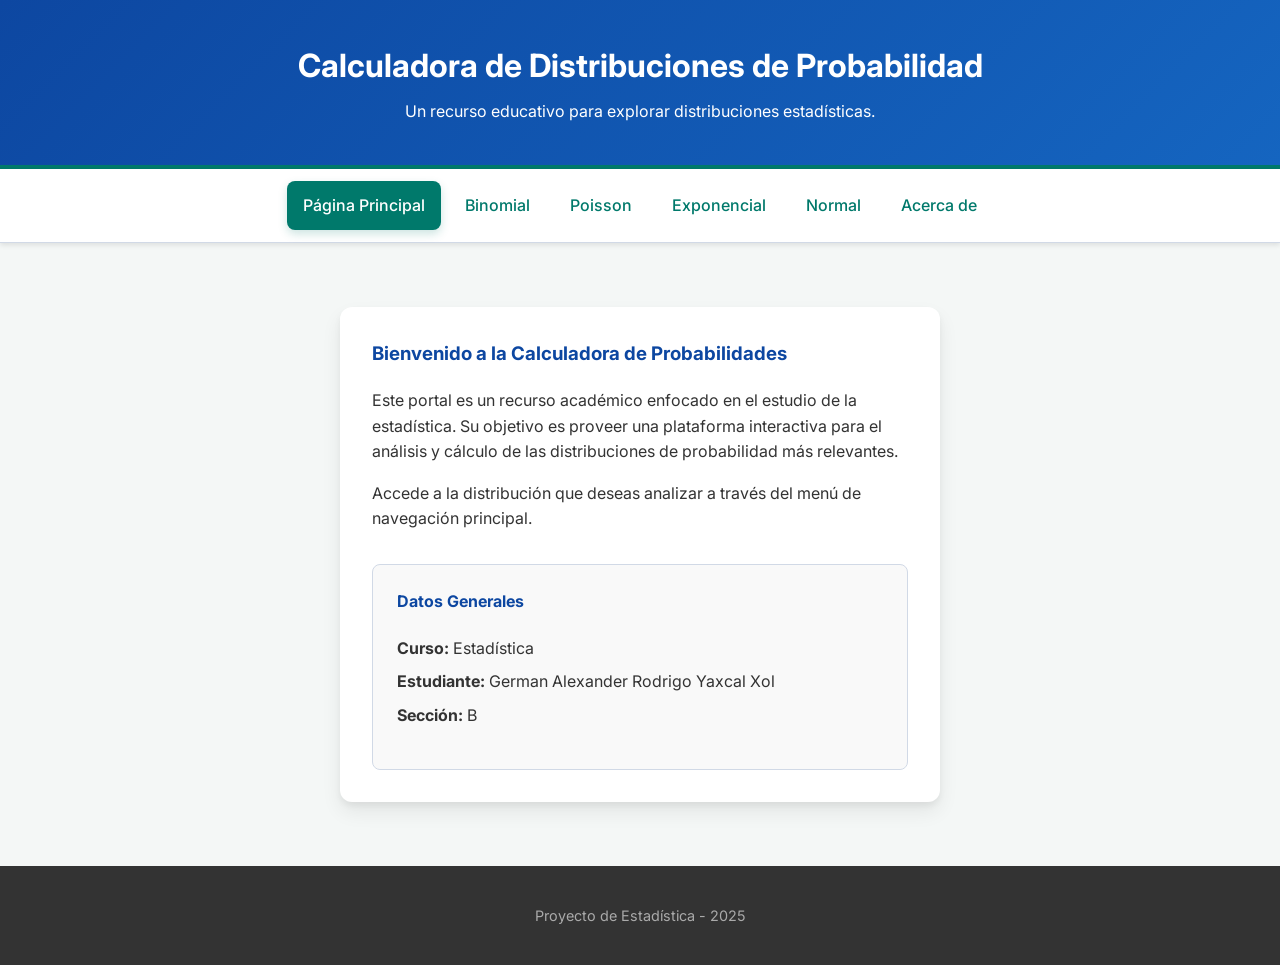
<file: index.html>
<!DOCTYPE html>
<html lang="es">
<head>
    <meta charset="UTF-8">
    <meta name="viewport" content="width=device-width, initial-scale=1.0">
    <title>Página Principal - Calculadora de Probabilidades</title>
    <link rel="stylesheet" href="style.css">
    <link rel="stylesheet" href="https://cdnjs.cloudflare.com/ajax/libs/font-awesome/6.5.2/css/all.min.css">
</head>
<body>
    
    <header>
        <h1>Calculadora de Distribuciones de Probabilidad</h1>
        <p>Un recurso educativo para explorar distribuciones estadísticas.</p>
    </header>

    <nav class="menu-navegacion">
        <a href="index.html" class="active">Página Principal</a>
        <a href="binomial.html">Binomial</a>
        <a href="poisson.html">Poisson</a>
        <a href="exponencial.html">Exponencial</a>
        <a href="normal.html">Normal</a>
        <a href="acerca_de.html">Acerca de</a>
    </nav>

    <main>
        <section class="contenedor">
            <div id="info">
                <h3>Bienvenido a la Calculadora de Probabilidades</h3>
                <p>
                    Este portal es un recurso académico enfocado en el estudio de la estadística. Su objetivo
                     es proveer una plataforma interactiva para el análisis y cálculo de las distribuciones de probabilidad más relevantes.
                </p>
                <p>
                    Accede a la distribución que deseas analizar a través del menú de navegación principal.
            </div>

            <div class="datos-curso">
                <h4>Datos Generales</h4>
                <ul>
                    <li><strong>Curso:</strong> Estadística</li>
                    <li><strong>Estudiante:</strong> German Alexander Rodrigo Yaxcal Xol</li>
                    <li><strong>Sección:</strong> B </li>
                </ul>
            </div>
        </section>
    </main>

    <footer>
        <p>Proyecto de Estadística - 2025</p>
    </footer>

</body>
</html>
</file>
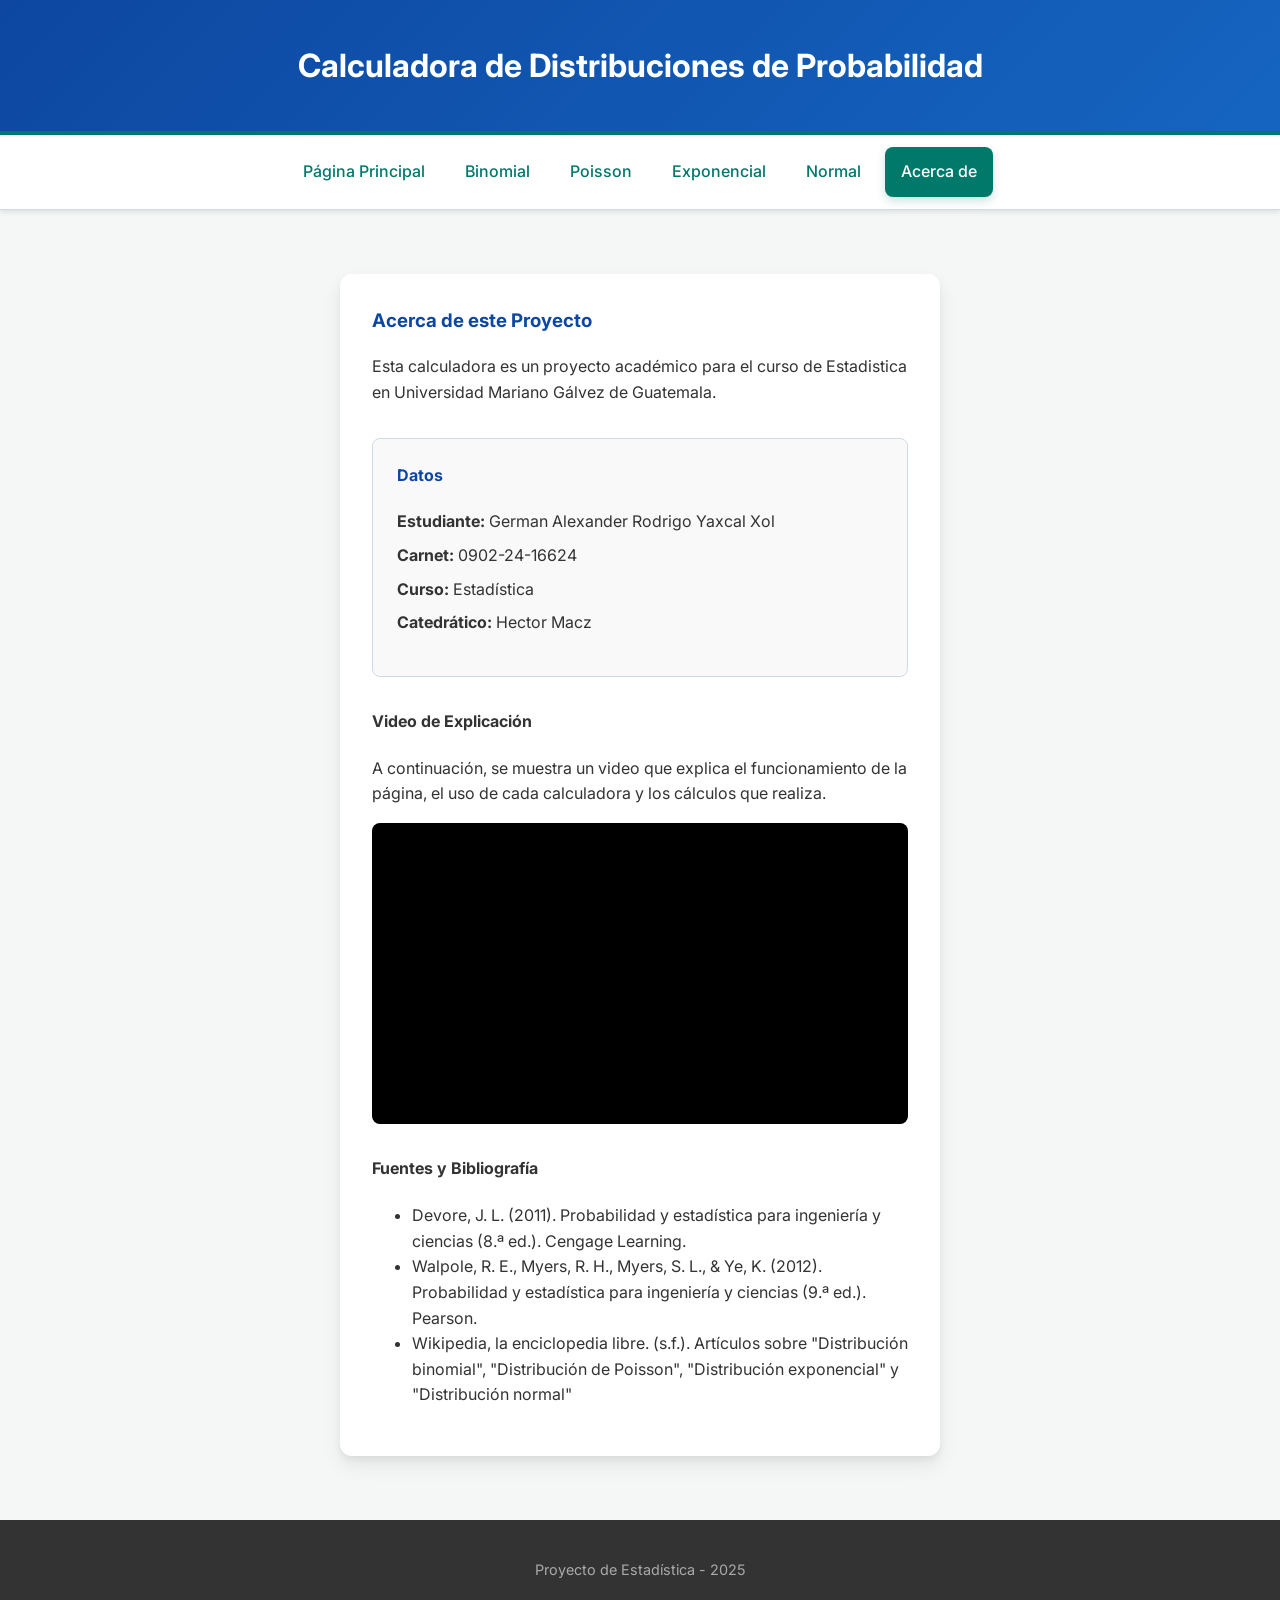
<file: acerca_de.html>
<!DOCTYPE html>
<html lang="es">
<head>
    <meta charset="UTF-8">
    <meta name="viewport" content="width=device-width, initial-scale=1.0">
    <title>Acerca de - Calculadora de Probabilidades</title>
    <link rel="stylesheet" href="style.css">
    <link rel="stylesheet" href="https://cdnjs.cloudflare.com/ajax/libs/font-awesome/6.5.2/css/all.min.css">
</head>
<body>
    
    <header>
        <h1>Calculadora de Distribuciones de Probabilidad</h1>
    </header>

    <nav class="menu-navegacion">
        <a href="index.html">Página Principal</a>
        <a href="binomial.html">Binomial</a>
        <a href="poisson.html">Poisson</a>
        <a href="exponencial.html">Exponencial</a>
        <a href="normal.html">Normal</a>
        <a href="acerca_de.html" class="active">Acerca de</a>
    </nav>

    <main>
        <section class="contenedor">
            <div id="info">
                <h3>Acerca de este Proyecto</h3>
                <p>
                    Esta calculadora es un proyecto académico para el curso de 
                    Estadistica en Universidad Mariano Gálvez de Guatemala.
                </p>
            </div>

            <div class="datos-curso">
                <h4>Datos</h4>
                <ul>
                    <li><strong>Estudiante:</strong> German Alexander Rodrigo Yaxcal Xol </li>
                    <li><strong>Carnet:</strong> 0902-24-16624 </li>
                    <li><strong>Curso:</strong> Estadística </li>
                    <li><strong>Catedrático:</strong> Hector Macz</li>
                </ul>
            </div>

            <div id="info" style="margin-top: 2rem;">
                <h4>Video de Explicación</h4>
                <p>
                    A continuación, se muestra un video que explica el funcionamiento 
                    de la página, el uso de cada calculadora y los cálculos que realiza.
                </p>
                <div class="video-container">
                    <iframe 
                        src= "https://www.youtube.com/embed/cppvF7q3E7U"
                        title="Video explicativo del proyecto" 
                        frameborder="0" 
                        allow="accelerometer; autoplay; clipboard-write; encrypted-media; gyroscope; picture-in-picture" 
                        allowfullscreen>
                    </iframe>
                </div>
            </div>

            <div id="info" style="margin-top: 2rem;">
                <h4>Fuentes y Bibliografía</h4>
                <ul>
                    <li>Devore, J. L. (2011). Probabilidad y estadística para ingeniería y ciencias (8.ª ed.). Cengage Learning.</li>
                    <li>Walpole, R. E., Myers, R. H., Myers, S. L., & Ye, K. (2012). Probabilidad y estadística para ingeniería y ciencias (9.ª ed.). Pearson.</li>
                    <li>Wikipedia, la enciclopedia libre. (s.f.). Artículos sobre "Distribución binomial", "Distribución de Poisson", "Distribución exponencial" y "Distribución normal"</li>
                </ul>
            </div>

        </section>
    </main>

    <footer>
        <p>Proyecto de Estadística - 2025</p>
    </footer>

</body>
</html>
</file>
<file: style.css>
/* --- Fuentes y Variables Globales --- */
@import url('https://fonts.googleapis.com/css2?family=Inter:wght@400;500;700&display=swap');

:root {
    --color-primario: #0d47a1; 
    --color-secundario: #00796b; 
    --color-secundario-hover: #004d40; 
    --color-fondo: #f4f7f6;
    --color-fondo-tarjeta: #ffffff;
    --color-texto: #333333;
    --color-texto-claro: #ffffff;
    --color-borde: #d1d9e6;
    --sombra-tarjeta: 0 4px 6px rgba(0, 0, 0, 0.05), 0 10px 20px rgba(0, 0, 0, 0.07);
}

/* --- Animaciones de Entrada --- */
@keyframes fadeIn {
    from {
        opacity: 0;
        transform: translateY(10px);
    }
    to {
        opacity: 1;
        transform: translateY(0);
    }
}

@keyframes popIn {
    0% {
        opacity: 0;
        transform: scale(0.8) translateY(10px);
    }
    80% {
        opacity: 1;
        transform: scale(1.05) translateY(0);
    }
    100% {
        opacity: 1;
        transform: scale(1.0) translateY(0);
    }
}

@keyframes slideInUp {
    from {
        opacity: 0;
        transform: translateY(20px);
    }
    to {
        opacity: 1;
        transform: translateY(0);
    }
}


/* --- Estilos Base --- */
body {
    font-family: 'Inter', "Segoe UI", sans-serif;
    background-color: var(--color-fondo);
    color: var(--color-texto);
    margin: 0;
    padding: 0;
    line-height: 1.6;
}

header {
    background: linear-gradient(135deg, var(--color-primario), #1565c0); 
    color: var(--color-texto-claro);
    text-align: center;
    padding: 2.5rem 1.5rem;
    border-bottom: 4px solid var(--color-secundario);
}

header h1 {
    margin: 0;
    font-weight: 700;
    animation: fadeIn 0.6s ease-out forwards;
    animation-delay: 0.1s; 
}

header p {
    margin: 0.5rem 0 0;
    opacity: 0.9;
    animation: fadeIn 0.6s ease-out forwards;
    animation-delay: 0.2s; 
}

main {
    display: flex;
    justify-content: center;
    padding: 2rem 1rem;
}

.contenedor {
    background: var(--color-fondo-tarjeta);
    border-radius: 12px;
    box-shadow: var(--sombra-tarjeta);
    padding: 2rem;
    max-width: 600px;
    width: 100%;
    box-sizing: border-box; 
    overflow: hidden;
}

/* --- Estilos del Menú de Navegación --- */
.menu-navegacion {
    display: flex;
    justify-content: center;
    flex-wrap: wrap; /* Para que se ajuste en móviles */
    background-color: #ffffff;
    padding: 0.5rem 1rem;
    box-shadow: 0 2px 5px rgba(0,0,0,0.1);
    border-bottom: 1px solid var(--color-borde);
    margin-bottom: 2rem; /* Separa el menú del contenido */
}

.menu-navegacion a {
    padding: 0.75rem 1rem;
    text-decoration: none;
    color: var(--color-secundario);
    font-weight: 500;
    border-radius: 8px;
    margin: 0.25rem;
    transition: background-color 0.3s, color 0.3s;
}

.menu-navegacion a:hover {
    background-color: #e0f2f1;
    color: var(--color-secundario-hover);
}

.menu-navegacion a.active {
    background-color: var(--color-secundario);
    color: var(--color-texto-claro);
    box-shadow: 0 4px 10px rgba(0, 121, 107, 0.2);
}

/* --- Estilos de la Página Principal y "Acerca de" --- */
.datos-curso {
    margin-top: 2rem;
    background-color: #f9f9f9;
    border: 1px solid var(--color-borde);
    padding: 1.5rem;
    border-radius: 8px;
}
.datos-curso h4 {
    margin-top: 0;
    color: var(--color-primario);
}
.datos-curso ul {
    list-style: none;
    padding-left: 0;
}
.datos-curso li {
    margin-bottom: 0.5rem;
}

.video-container {
    position: relative;
    padding-bottom: 56.25%; /* 16:9 Aspect Ratio */
    height: 0;
    overflow: hidden;
    max-width: 100%;
    background: #000;
    border-radius: 8px;
    margin-top: 1rem;
}
.video-container iframe {
    position: absolute;
    top: 0;
    left: 0;
    width: 100%;
    height: 100%;
}

/* --- Estilos de Formulario --- */
.form-group {
    margin-bottom: 1.2rem;
    animation: slideInUp 0.5s ease-out forwards;
    opacity: 0; 
}

/* Animación en Cascada (Staggered) */
.form-group:nth-child(1) { animation-delay: 0.1s; }
.form-group:nth-child(2) { animation-delay: 0.2s; }
.form-group:nth-child(3) { animation-delay: 0.3s; }
.form-group:nth-child(4) { animation-delay: 0.4s; }
button.form-group { animation-delay: 0.5s; }


label {
    display: flex; 
    align-items: center;
    margin-bottom: 0.5rem;
    font-weight: 500;
    color: #555;
}

label i {
    margin-right: 0.6rem;
    color: var(--color-secundario);
    font-size: 0.9em;
    width: 20px; 
    text-align: center;
}

input[type="number"],
select {
    display: block;
    width: 100%;
    font-size: 1rem;
    padding: 0.75rem;
    border: 1px solid var(--color-borde);
    border-radius: 8px;
    box-sizing: border-box;
    background-color: #fdfdfd;
    transition: border-color 0.3s, box-shadow 0.3s, transform 0.2s ease-out;
}

input[type="number"]:hover,
select:hover {
    transform: translateY(-3px); 
    box-shadow: 0 4px 10px rgba(0, 0, 0, 0.08); 
}

input[type="number"]:focus,
select:focus {
    outline: none;
    border-color: var(--color-secundario);
    box-shadow: 0 0 0 3px rgba(0, 121, 107, 0.2);
    transform: translateY(0); 
}

button {
    background-color: var(--color-secundario);
    color: var(--color-texto-claro);
    border: none;
    padding: 0.85rem;
    width: 100%;
    border-radius: 8px;
    cursor: pointer;
    font-size: 1.1rem;
    font-weight: 500;
    transition: background-color 0.3s, transform 0.15s ease-out, box-shadow 0.3s;
}

button:hover {
    background-color: var(--color-secundario-hover);
    transform: translateY(-3px); 
    box-shadow: 0 6px 12px rgba(0, 121, 107, 0.25);
}

button:active {
    transform: translateY(1px) scale(0.98);
    box-shadow: 0 2px 5px rgba(0, 121, 107, 0.2); 
}

/* --- Secciones Dinámicas --- */
#info {
    animation: fadeIn 0.5s ease-out forwards;
}

#info h3 {
    margin-top: 0;
    color: var(--color-primario);
}

#formulario {
    animation: none; 
}

/* --- Estilos de Resultados --- */
#resultado {
    margin-top: 1.5rem;
    background-color: #e0f2f1; 
    border: 1px solid #b2dfdb;
    color: #004d40;
    border-radius: 8px;
    padding: 1rem;
    text-align: center;
    animation: popIn 0.5s ease-out forwards;
}

.resultado-valor {
    display: block;
    font-size: 1.8rem; 
    font-weight: 700;
    color: #004d40; 
    margin-bottom: 0.5rem;
}

.resultado-interpretacion {
    display: block;
    font-size: 0.95rem;
    opacity: 0.8; 
}

/* --- Gráfico --- */
#grafico {
    width: 100% !important;
    height: auto !important;
    display: block;
    margin-top: 1.5rem;
    animation: fadeIn 0.6s ease-out forwards;
    animation-delay: 0.6s; 
}

/* --- Footer --- */
footer {
    text-align: center;
    margin-top: 2rem;
    padding: 1.5rem;
    background-color: #333;
    color: #aaa;
    font-size: 0.9rem;
}
/* --- Estilos para las Imágenes de Fórmulas --- */
.datos-curso img {
    max-width: 100%; 
    height: auto;   
    display: block; 
    margin: 1rem auto; 
    border-radius: 8px; 
    background-color: #fdfdfd; 
    padding: 10px;
    box-sizing: border-box; 
}
</file>
